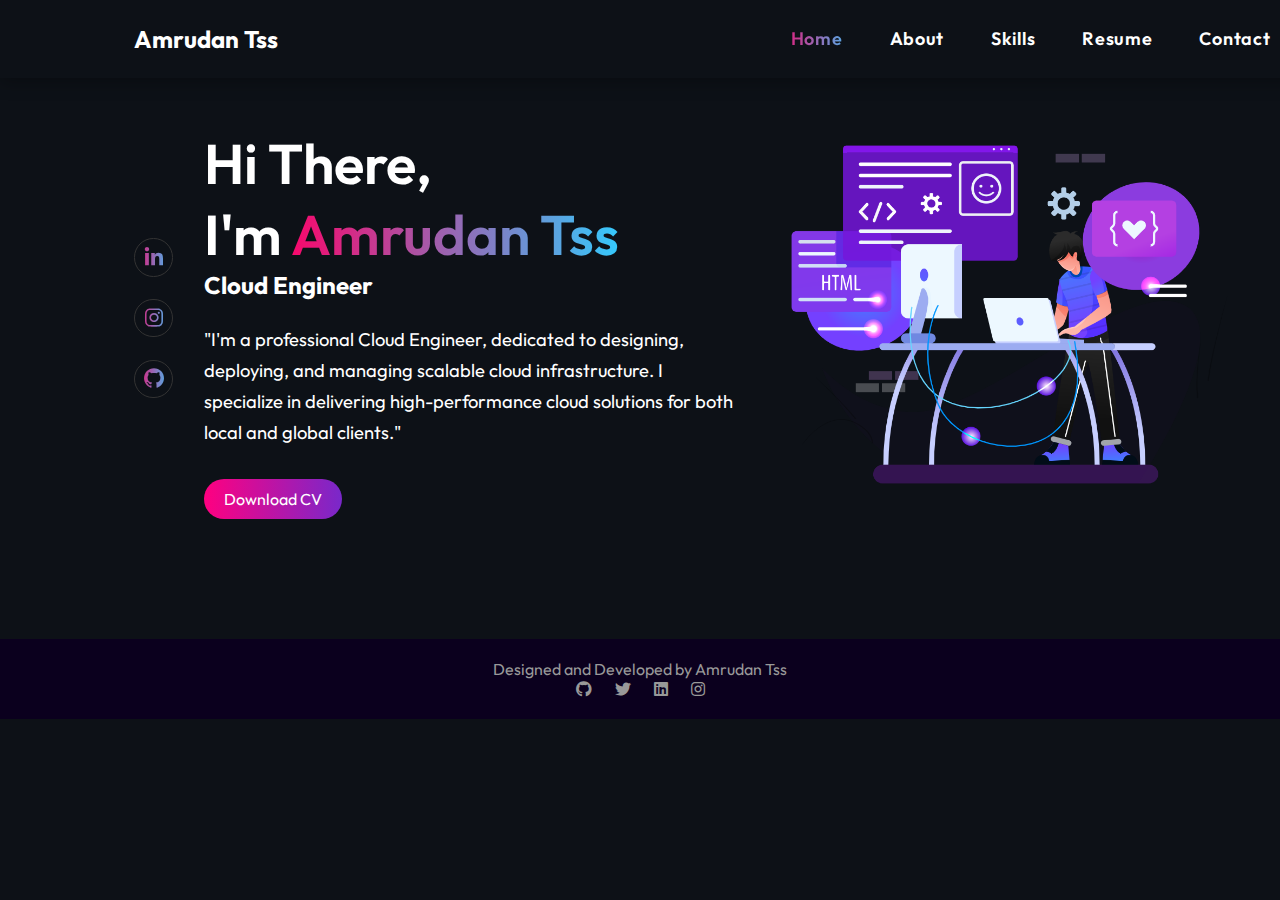
<file: index.html>
<!DOCTYPE html>
<html lang="en">

<head>
    <meta charset="UTF-8">
    <meta http-equiv="X-UA-Compatible" content="IE=edge">
    <meta name="viewport" content="width=device-width, initial-scale=1.0">
    <link href='https://unpkg.com/boxicons@2.1.4/css/boxicons.min.css' rel='stylesheet'>
    <link rel="stylesheet" href="https://cdnjs.cloudflare.com/ajax/libs/font-awesome/5.15.4/css/all.min.css">
    <link rel="stylesheet" href="style.css">
    <title>Amrudan Tss</title>
    <link rel="shortcut icon" href="./favicon.svg" type="image/svg+xml">
</head>

<body>
    <header class="container">
        <div class="page-header">
            <div class="logo">
                <a href="#index.html">Amrudan Tss</a>
            </div>
            
            <ul>
                <li><a href="index.html" class="active">Home</a></li>
                <li><a href="about.html">About</a></li>
                <li><a href="skills.html">Skills</a></li>
                <li><a href="C:\Users\Asus\Desktop\Resumes\Amrudan-Tss.pdf">Resume</a></li>
                <li><a href="contact.html">Contact</a></li>
            </ul>
        </div>
    </header>

    <section class="container">
        <div class="main">
            <div class="social">
                <a href="https://www.linkedin.com/in/amrudan-tss-ba3604290" target="_blank"><i class='bx bxl-linkedin'></i></a>
                <a href="https://www.instagram.com/your-profile" target="_blank"><i class='bx bxl-instagram'></i></a>
                <a href="https://github.com/Amrudan" target="_blank"><i class='bx bxl-github'></i></a>
            </div>
            <div class="detail">
                <h1>Hi There,
                    <br> I'm <span>Amrudan Tss</span></h1>
                <h3>Cloud Engineer</h3>
                <p>"I'm a professional Cloud Engineer, dedicated to designing, deploying, and managing scalable cloud infrastructure. I specialize in delivering high-performance cloud solutions for both local and global clients."</p>
                <br><br>
                <div class="btn">
                    <a href="C:\Users\Asus\Desktop\Resumes\Amrudan-Tss.pdf" download="Amrudan-Tss.pdf" class="btn">Download CV</a>
                </div>
            </div>
            <div class="img-sec">
                <div class="images">
                    <img src="about.png" alt="Amrudan Tss" class="img-w">
                </div>
            </div>
        </div>
    </section>

    <footer class="footer">
        <div class="footer-content">
            <p>Designed and Developed by <span id="developer-name">Amrudan Tss</span></p>
            <div class="social-links">
                <a href="https://github.com/Amrudan" target="_blank">
                    <i class="fab fa-github"></i>
                </a>
                <a href="https://twitter.com/yourprofile" target="_blank">
                    <i class="fab fa-twitter"></i>
                </a>
                <a href="https://www.linkedin.com/in/amrudan-tss-ba3604290" target="_blank">
                    <i class="fab fa-linkedin"></i>
                </a>
                <a href="https://instagram.com/yourprofile" target="_blank">
                    <i class="fab fa-instagram"></i>
                </a>
            </div>
        </div>
    </footer>
</body>

</html>
</file>
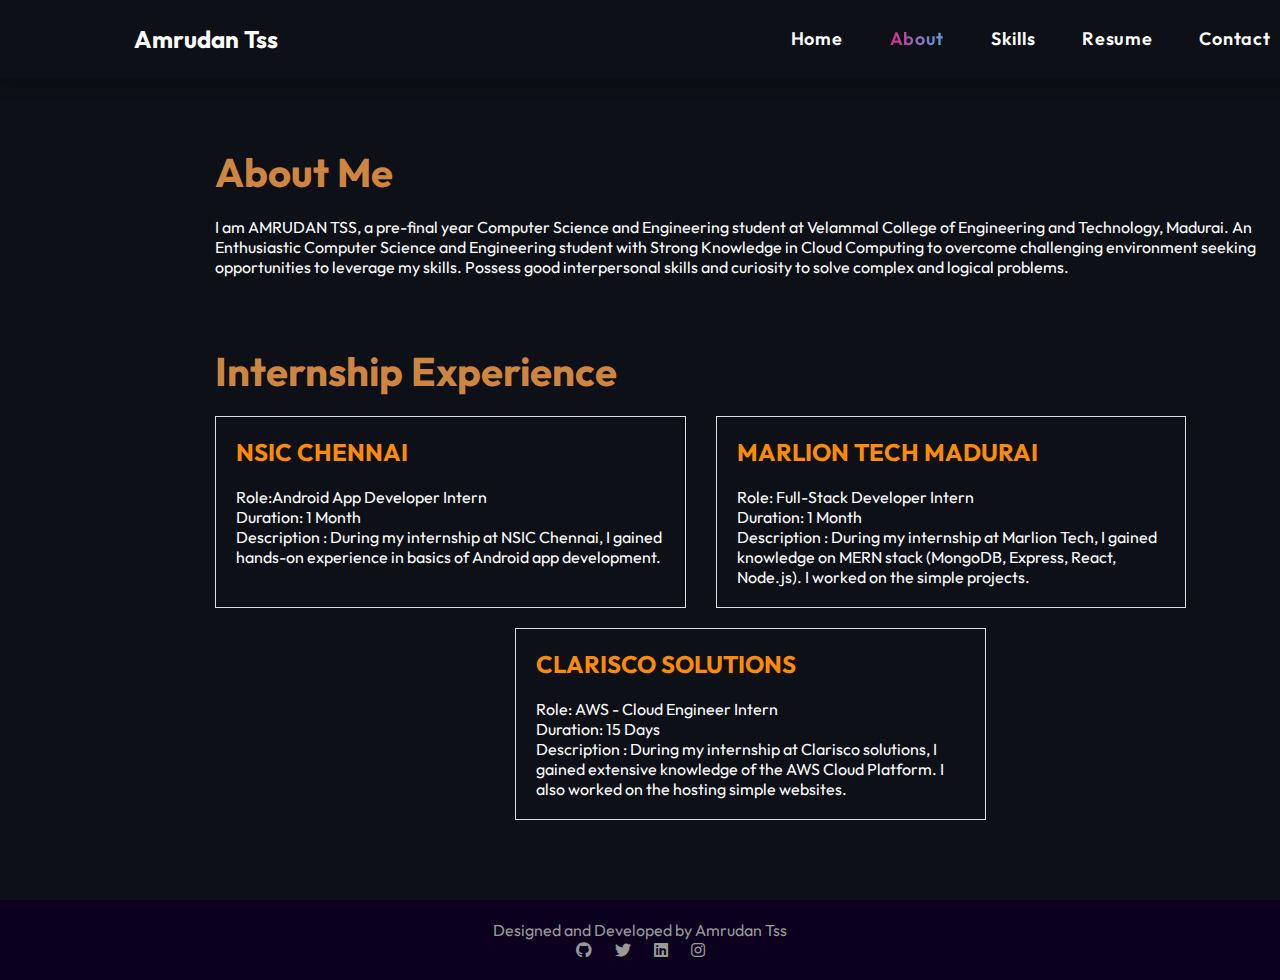
<file: about.html>
<!DOCTYPE html>
<html lang="en">

<head>
    <meta charset="UTF-8">
    <meta name="viewport" content="width=device-width, initial-scale=1.0">
    <link rel="stylesheet" href="style.css">
    <link href='https://unpkg.com/boxicons@2.1.4/css/boxicons.min.css' rel='stylesheet'>
    <link rel="stylesheet" href="https://cdnjs.cloudflare.com/ajax/libs/font-awesome/5.15.4/css/all.min.css">
    <title>About - Amrudan Tss</title>
    <link rel="shortcut icon" href="./favicon.svg" type="image/svg+xml">
</head>

<body>
    <!-- Header -->
    <header class="container">
        <div class="page-header">
            <div class="logo">
                <a href="index.html">Amrudan Tss</a>
            </div>
            
            <ul>
                <li><a href="index.html">Home</a></li>
                <li><a href="about.html" class="active">About</a></li>
                <li><a href="skills.html">Skills</a></li>
                <li><a href="C:\Users\Asus\Desktop\Resumes\Amrudan-Tss.pdf">Resume</a></li>
                <li><a href="contact.html">Contact</a></li>
            </ul>
        </div>
    </header>

    <!-- About Section -->
    <section class="container">
        
        <div class="about-section">
            <h2>About Me</h2>
            <br>
            <p>
                I am AMRUDAN TSS, a pre-final year Computer Science and Engineering student at Velammal College of Engineering and Technology, Madurai. 
                An Enthusiastic Computer Science and Engineering student with Strong Knowledge in Cloud Computing to overcome challenging environment 
                seeking opportunities to leverage my skills. Possess good interpersonal skills and curiosity to solve complex and logical problems.
 </p>
 </div>
        <div class="internship-experience">
            <h2>Internship Experience</h2>
            <div class="intern-details">
                <div class="intern-column">
                    <h3>NSIC CHENNAI</h3>
                    <br>
                    <p>Role:Android App Developer Intern</p>
                    <p>Duration: 1 Month </p>
                    <p>Description :
                        During my internship at NSIC Chennai, I gained hands-on experience in basics of Android app development. 
                        
                    </p>
                </div>

                <div class="intern-column">
                    <h3>MARLION TECH MADURAI</h3>
                    <br>
                    <p>Role: Full-Stack Developer Intern</p>
                    <p>Duration: 1 Month</p>
                    <p>Description : During my internship at Marlion Tech, I gained  knowledge on MERN stack (MongoDB, Express, React, Node.js).
                         I worked on the simple projects.</p>
                </div>
                </div>
                <div class="intern-details1">
                <div class="intern-column">
                    <h3>CLARISCO SOLUTIONS</h3>
                    <br>
                    <p>Role: AWS - Cloud Engineer Intern</p>
                    <p>Duration: 15 Days</p>
                    <p>Description : During my internship at Clarisco solutions, I gained extensive knowledge of the AWS Cloud Platform.
                        I also worked on the hosting simple websites.</p>
                </div>
            
        </div>
    </div>

    </section>

    
    <footer class="footer">
        <div class="footer-content">
            <p>Designed and Developed by <span id="developer-name">Amrudan Tss</span></p>
            <div class="social-links">
                <a href="https://github.com/Amrudan" target="_blank">
                    <i class="fab fa-github"></i>
                </a>
                <a href="https://twitter.com/yourprofile" target="_blank">
                    <i class="fab fa-twitter"></i>
                </a>
                <a href="https://www.linkedin.com/in/amrudan-tss-ba3604290" target="_blank">
                    <i class="fab fa-linkedin"></i>
                </a>
                <a href="https://instagram.com/yourprofile" target="_blank">
                    <i class="fab fa-instagram"></i>
                </a>
            </div>
        </div>
    </footer>
</body>

</html>
</file>
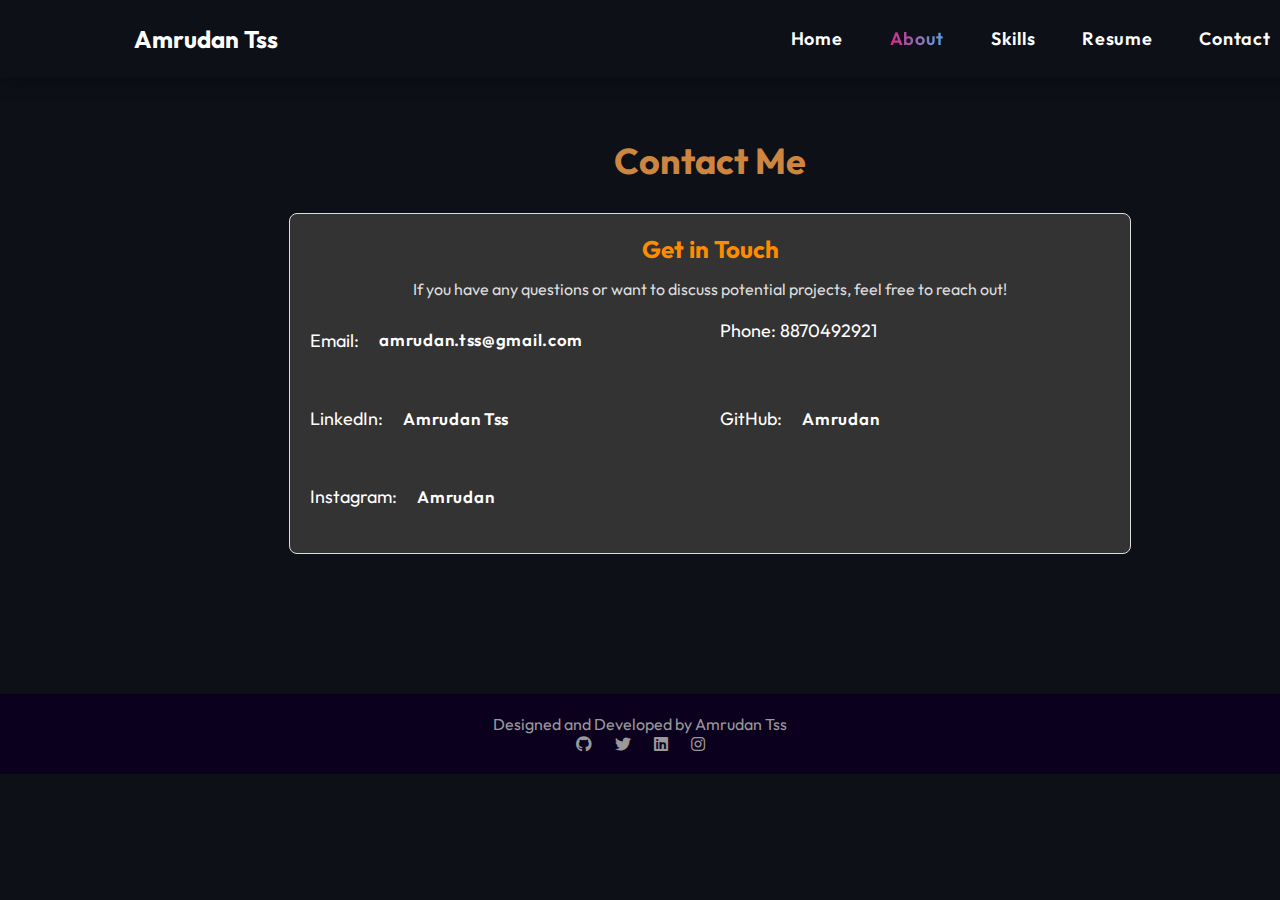
<file: contact.html>
<!DOCTYPE html>
<html lang="en">

<head>
    <meta charset="UTF-8">
    <meta name="viewport" content="width=device-width, initial-scale=1.0">
    <link rel="stylesheet" href="style.css">
    <link href='https://unpkg.com/boxicons@2.1.4/css/boxicons.min.css' rel='stylesheet'>
    <link rel="stylesheet" href="https://cdnjs.cloudflare.com/ajax/libs/font-awesome/5.15.4/css/all.min.css">
    <title>About - Amrudan Tss</title>
    <link rel="shortcut icon" href="./favicon.svg" type="image/svg+xml">
</head>

<body>
    <!-- Header -->
    <header class="container">
        <div class="page-header">
            <div class="logo">
                <a href="index.html">Amrudan Tss</a>
            </div>
            
            <ul>
                <li><a href="index.html">Home</a></li>
                <li><a href="about.html" class="active">About</a></li>
                <li><a href="skills.html">Skills</a></li>
                <li><a href="C:\Users\Asus\Desktop\Resumes\Amrudan-Tss.pdf">Resume</a></li>
                <li><a href="contact.html">Contact</a></li>
            </ul>
        </div>
    </header>
    <!-- Contact Section-->
    <section class="container">    
    <div class="contact-section">
        <h2>Contact Me</h2>
        
        <div class="contact-info">
            <h3>Get in Touch</h3>
            <p>If you have any questions or want to discuss potential projects, feel free to reach out!</p>
            <ul>
                <li>Email: <a href="mailto:amrudan.tss@gmail.com">amrudan.tss@gmail.com</a></li>
                <li>Phone: 8870492921</li>
                <li>LinkedIn: <a href="https://www.linkedin.com/in/amrudan-tss-ba3604290" target="_blank">Amrudan Tss</a></li>
                <li>GitHub: <a href="https://github.com/Amrudan" target="_blank">Amrudan</a></li>
                <li>Instagram: <a href="https://instagram.com/shabarrish" target="_blank">Amrudan</a></li>
            </ul>
        </div>
    </section>


    <footer class="footer">
        <div class="footer-content">
            <p>Designed and Developed by <span id="developer-name">Amrudan Tss</span></p>
            <div class="social-links">
                <a href="https://github.com/Amrudan" target="_blank">
                    <i class="fab fa-github"></i>
                </a>
                <a href="https://twitter.com/yourprofile" target="_blank">
                    <i class="fab fa-twitter"></i>
                </a>
                <a href="https://www.linkedin.com/in/amrudan-tss-ba3604290" target="_blank">
                    <i class="fab fa-linkedin"></i>
                </a>
                <a href="https://instagram.com/yourprofile" target="_blank">
                    <i class="fab fa-instagram"></i>
                </a>
            </div>
        </div>
    </footer>
</body>

</html>
</file>
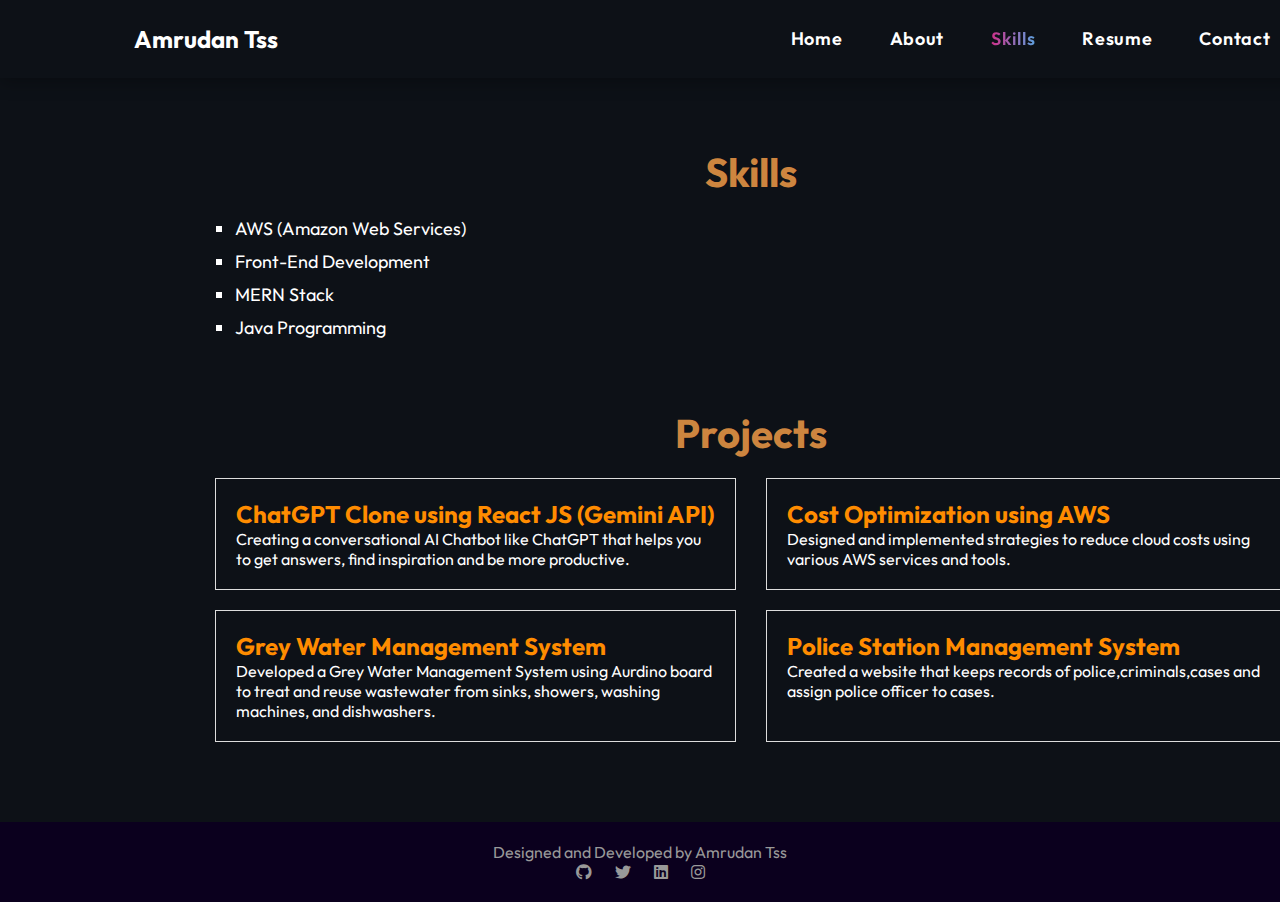
<file: skills.html>
<!DOCTYPE html>
    <html lang="en">

    <head>
        <meta charset="UTF-8">
        <meta name="viewport" content="width=device-width, initial-scale=1.0">
        <link rel="stylesheet" href="style.css">
        <link href='https://unpkg.com/boxicons@2.1.4/css/boxicons.min.css' rel='stylesheet'>
        <link rel="stylesheet" href="https://cdnjs.cloudflare.com/ajax/libs/font-awesome/5.15.4/css/all.min.css">
        <title>About - Amrudan Tss</title>
        <link rel="shortcut icon" href="./favicon.svg" type="image/svg+xml">
    </head>

    <body>
        <!-- Header -->
        <header class="container">
            <div class="page-header">
                <div class="logo">
                    <a href="index.html">Amrudan Tss</a>
                </div>
                
                <ul>
                    <li><a href="index.html">Home</a></li>
                    <li><a href="about.html" >About</a></li>
                    <li><a href="skills.html" class="active">Skills</a></li>
                    <li><a href="C:\Users\Asus\Desktop\Resumes\Amrudan-Tss.pdf">Resume</a></li>
                    <li><a href="contact.html">Contact</a></li>
                </ul>
            </div>
        </header>
        <!-- Skills Section -->
         <section class="container">
        <div class="skills-section">
            <h2>Skills</h2>
            <div class="skills-list">
                <li>AWS (Amazon Web Services)</li>
                <li>Front-End Development</li>
                <li>MERN Stack</li>
                <li>Java Programming</li>
    
            </div>
        </div>
        <!-- Projects Section -->
        <div class="projects-section">
            <h2>Projects</h2>
            <div class="projects">
            <div class="project-box">
                <h3>ChatGPT Clone using React JS (Gemini API)</h3>
                <p>Creating a conversational AI Chatbot like ChatGPT that helps you to get answers, find inspiration and be more productive. </p>
            </div>
            <div class="project-box">
                <h3>Cost Optimization using AWS</h3>
                <p>Designed and implemented strategies to reduce cloud costs using various AWS services and tools.</p>
            </div>
            </div>
            <div class="projects1">
            <div class="project-box">
                <h3>Grey Water Management System</h3>
                <p>Developed a Grey Water Management System using Aurdino board to treat and reuse wastewater from sinks,
                    showers, washing machines, and dishwashers.</p>
            </div>
            <div class="project-box">
                <h3>Police Station Management System</h3>
                <p>Created a website that keeps records of police,criminals,cases and assign police officer to cases.</p>
            </div>
        
        </div>
</div>
</section>
    <footer class="footer">
        <div class="footer-content">
            <p>Designed and Developed by <span id="developer-name">Amrudan Tss</span></p>
            <div class="social-links">
                <a href="https://github.com/Amrudan" target="_blank">
                    <i class="fab fa-github"></i>
                </a>
                <a href="https://twitter.com/yourprofile" target="_blank">
                    <i class="fab fa-twitter"></i>
                </a>
                <a href="https://www.linkedin.com/in/amrudan-tss-ba3604290" target="_blank">
                    <i class="fab fa-linkedin"></i>
                </a>
                <a href="https://instagram.com/yourprofile" target="_blank">
                    <i class="fab fa-instagram"></i>
                </a>
            </div>
        </div>
    </footer>
    </body></html>
</file>
<file: style.css>
@import url('https://fonts.googleapis.com/css2?family=Poppins:wght@100;200;300;400;500;600;700;800&display=swap');
@import url('https://fonts.googleapis.com/css2?family=Outfit:wght@200;300;400;500;600;700;800&family=Roboto:wght@100;300;400&display=swap');

:root {
    --primary-color: #f9532d;
    --primary-font: 'Outfit', sans-serif;
}

* {
    margin: 0;
    padding: 0;
    scroll-behavior: smooth;
}

body {
    font-family: var(--primary-font);
    background-color: #0d1117;
    color: white;
    margin: 0;
    padding: 0;
}

/* General Styles */
.container {
    width: 90%;
    margin: 0 auto;
    max-width: 1200px;
}

.page-header {
    display: flex;
    justify-content: space-between;
    align-items: center;
    padding: 20px 0;
    background-color: #0d1117;
    color: white;
}

.page-header .logo a {
    font-size: 24px;
    font-weight: bold;
    text-decoration: none;
    color: white;
}

.page-header ul {
    list-style: none;
    display: flex;
    gap: 15px;
    
}

.page-header ul li a {
    text-decoration: none;
    color: white;
    font-size: 18px;
}

.page-header ul li a.active,
.page-header ul li a:hover {
    color: var(--primary-color);
}

.main {
    display: flex;
    justify-content: space-between;
    align-items: center;
    padding: 50px 0;
}

.social a {
    color: #333333;
    font-size: 24px;
    margin-right: 15px;
    text-decoration: none;
}

.social a:hover {
    color: var(--primary-color);
}

.detail h1 span {
    color: var(--primary-color);
}

.detail .btn a {
    text-decoration: none;
    padding: 10px 20px;
    background: linear-gradient(90deg, #ff0080, #7928ca);
    color: white;
    border-radius: 25px;
    transition: transform 0.3s;
}

.detail .btn a:hover {
    transform: scale(1.05);
}

.footer {
    text-align: center;
    padding: 20px;
    background: #0b001e;
    margin-top: 80px;
}

.footer p {
    margin: 0;
    color: #999999;
}

.footer .social-links a {
    margin: 0 10px;
    color: #999999;
    text-decoration: none;
}

.footer .social-links a:hover {
    color: #333333;
}

.container {
    padding: 0 8.4rem;
}

.img-w {
    width: 100%;
}

.text-color {
    background: #F7086C;
    background: linear-gradient(to right, #F7086C 0%, #35c9fc 100%);
    -webkit-background-clip: text;
    -webkit-text-fill-color: transparent;
}

header {
    position: sticky;
    top: 0;
    z-index: 1;
    background-color: #0d1117;  
    box-shadow: 0 4px 17px rgba(0, 0, 0, 0.3);          
}

li a {
    color: white;  
   
}

.page-header {
    display: flex;
    justify-content: space-between;
    align-items: center;
    padding: 1rem 0;
}

.logo {
    font-size: 1.5rem;
    font-weight: 800;
    animation: leftSideAni 1s ease forwards;
}

.logo a {
    color: #333333;
    text-decoration: none;
}

ul {
    display: flex;
    gap: .6rem;
    list-style-type: none;
    background-color: transparent;
    overflow: hidden;
}

li a {
    display: inline-block;
    padding: .3rem 1rem;
    color: black;
    text-decoration: none;
    font-size: 1.05rem;
    font-weight: 600;
    letter-spacing: .7px;
    border-radius: 36px;
    line-height: 2;
    transition: .3s;
    animation: navani .3s ease forwards;
    animation-delay: calc(.15s * var(--navAni));
}

ul li a {
    position: relative;
}

ul li a::before {
    content: "";
    position: absolute;
    bottom: 0;
    width: calc(100% - 2rem);
    height: 3px;
    background: linear-gradient(to right, #F7086C 0%, #35c9fc 100%);
}

ul li a::before {
    transform: scale(0, 1);
    transition: transform .3s ease;
}

ul li a:hover::before {
    transform: scale(1, 1);
}

li a.active {
    background: #F7086C;
    background: linear-gradient(to right, #F7086C 0%, #35c9fc 100%);
    -webkit-background-clip: text;
    -webkit-text-fill-color: transparent;
}

li a:hover {
    background: #F7086C;
    background: linear-gradient(to right, #F7086C 0%, #35c9fc 100%);
    -webkit-background-clip: text;
    -webkit-text-fill-color: transparent;
}

.main {
    display: grid;
    grid-template-columns: 6% repeat(auto-fit, minmax(277px, 1fr));
    row-gap: 2rem;
    align-items: center;
}

.main h3 {
    font-size: 1.5rem;
    margin-bottom: 1.5rem;
    animation: rightSideAni 1s ease forwards;
}

.main h1 {
    font-size: 3.5rem;
    font-weight: 600;
    animation: topSideAni 1s ease forwards;
}

.main p {
    line-height: 1.7;
    font-size: 1.15rem;
    animation: btn-ani 1s ease forwards;
    animation-delay: .2s;
}

.social {
    display: flex;
    flex-wrap: wrap;
    gap: 1.4rem;
}

.social a {
    background: linear-gradient(to right, #F7086C 0%, #35c9fc 100%);
    -webkit-background-clip: text;
    -webkit-text-fill-color: transparent;
    border: 1.6px solid;
    display: grid;
    place-items: center;
    text-decoration: none;
    font-size: 1.5rem;
    border-radius: 50%;
    padding: 0.39rem;
    text-align: center;
    animation: SocialAni 1s ease forwards;
    animation-delay: calc(.2s * var(--socialAni));
}

.social a:hover {
    -webkit-background-clip: text;
    -webkit-text-fill-color: #ffffff;
    background: linear-gradient(90deg, rgba(255,95,109,1) 0%, rgba(53,201,252,1) 100%);
    box-shadow: 0 0 20px;
    transition: all .3s ease-in-out;
}

.detail span {
    background: #F7086C;
    background: linear-gradient(to right, #F7086C 0%, #35c9fc 100%);
    -webkit-background-clip: text;
    -webkit-text-fill-color: transparent;
}

.about-section,
.internship-experience {
    margin-left: 7%;
    margin-top: 6%;
    
}

.about-section h2,
.internship-experience h2 {
    font-size: 40px;
    color: peru;
}

.intern-details {
    display: flex;
    gap: 30px;
    margin-top: 20px;
}
.intern-details1 {
    display: flex;
    flex-direction: column;
    align-items: center;
    gap: 30px;
    margin-top: 20px;
}

.intern-column {
    border: 1px solid #ddd;
    padding: 20px;
    width: 40%;
}

.intern-column h3 {
    font-size: 24px;
    color: darkorange;
}

.intern-column p {
    font-size: 16px;
    color: white;
}
/* Skills section */
.skills-section {
    margin-left: 7%;
    margin-top: 6%;
}

.skills-section h2 {
    
    text-align: center;
    font-size: 40px;
    color: peru;
}

.skills-list {
    grid-template-columns: repeat(2, 1fr); /* Two items per row */
    list-style-type: square;
    padding-left: 20px;
    margin-top: 20px;
}

.skills-list li {
    grid-template-columns: repeat(2, 1fr); /* Two items per row */
    font-size: 18px;
    color: white;
    margin-bottom: 10px;
}
.projects-section {
    margin-left: 7%;
    margin-top: 6%;
}

.projects-section h2 {
    text-align: center;
    font-size: 40px;
    color: peru;
}
.projects{
    display: flex;
    gap: 30px;
    margin-top: 20px;
}
.projects1 {
    display: flex;
    gap: 30px;
    margin-top: 20px;
}
.project-box {
    border: 1px solid #ddd;
    padding: 20px;
    width: 50%;
}

.project-box h3 {
    font-size: 24px;
    color: darkorange;
}

.project-box p {
    font-size: 16px;
    color: white;
}



/* Contact Section */
.contact-section {
    padding: 60px 20px;
    text-align: center;
}

.contact-section h2 {
    font-size: 36px;
    color: peru;
    margin-bottom: 30px;
}

.contact-info {
    border: 1px solid #ddd;
    padding: 20px;
    width: 80%;
    max-width: 800px;
    margin: 0 auto; /* Centering the contact-info container */
    background-color: #333;
    color: white;
    border-radius: 8px;
    text-align: center; /* Align text to the left */
}

.contact-info h3 {
    font-size: 24px;
    color: darkorange;
    margin-bottom: 15px;
}

.contact-info p {
    font-size: 16px;
    color: #ddd;
    margin-bottom: 20px;
}

/* Use CSS Grid for the contact info list to make it 2 items per row */
.contact-info ul {
    list-style: none;
    padding: 0;
    display: grid;
    grid-template-columns: repeat(2, 1fr); /* 2 columns */
    gap: 20px;
    justify-items: start;
}

.contact-info ul li {
    font-size: 18px;
    margin-bottom: 15px;
}

.contact-info ul li a {
    color: white;
    text-decoration: none;
    transition: color 0.3s ease;
}

.contact-info ul li a:hover {
    color: darkorange;
}
</file>
